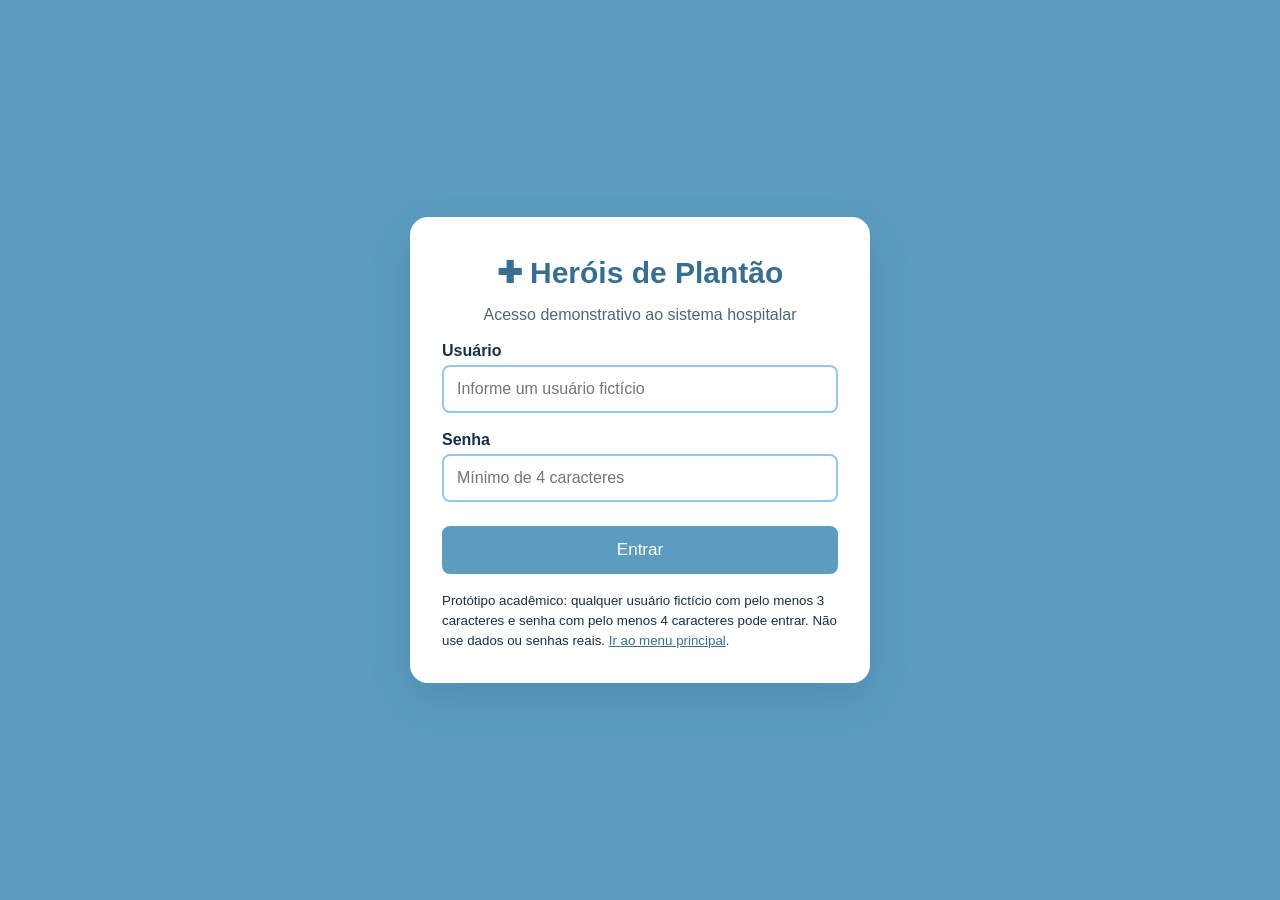
<file: src/main/resources/static/login.html>
<!doctype html><html lang="pt-BR"><head><meta charset="utf-8"><meta name="viewport" content="width=device-width, initial-scale=1"><title>Login | Heróis de Plantão</title><link rel="stylesheet" href="css/estilos.css"><style>body{min-height:100vh;display:grid;place-items:center;background:#5B9CBF}.login{width:min(94vw,460px);background:#fff;border-radius:18px;padding:32px;box-shadow:0 15px 40px #24577733}.login h1{text-align:center;color:#376f90}.login p{text-align:center;color:#526574}.login label{display:block;margin:18px 0 5px;font-weight:700}.login input{width:100%;padding:13px;border:2px solid #97C8E2;border-radius:8px}.login button{margin-top:24px;width:100%;border:0;border-radius:8px;padding:14px;background:#5B9CBF;color:white;font-size:17px;cursor:pointer}.login a{color:#376f90}.login small{display:block;margin-top:17px;line-height:1.5}</style></head><body><main class="login"><h1>✚ Heróis de Plantão</h1><p>Acesso demonstrativo ao sistema hospitalar</p><form id="login"><label for="usuario">Usuário</label><input id="usuario" autocomplete="username" minlength="3" required placeholder="Informe um usuário fictício"><label for="senha">Senha</label><input id="senha" type="password" autocomplete="off" minlength="4" required placeholder="Mínimo de 4 caracteres"><button type="submit">Entrar</button></form><small>Protótipo acadêmico: qualquer usuário fictício com pelo menos 3 caracteres e senha com pelo menos 4 caracteres pode entrar. Não use dados ou senhas reais. <a href="index.html">Ir ao menu principal</a>.</small></main><script src="js/login.js"></script></body></html>
</file>
<file: src/main/resources/static/css/estilos.css>
:root{font-family:Inter,Arial,sans-serif;color:#183048;background:#eef8fd;--blue:#5B9CBF;--nav:#376F90;--edge:#c5e0ef}*{box-sizing:border-box}body{margin:0}.shell{display:flex;min-height:100vh}.sidebar{width:255px;flex:none;background:var(--nav);color:#fff;padding:27px 18px;display:flex;flex-direction:column}.brand{display:flex;align-items:center;gap:12px;font-size:17px;line-height:1.18;margin-bottom:40px}.brand small{display:block;font-size:10px;color:#9dbdce;margin-top:8px;letter-spacing:.6px}.brand-mark{background:#5B9CBF;border-radius:14px;padding:13px;font-size:25px;color:#fff}.sidebar nav{display:grid;gap:7px}.nav{color:#c4d6e0;text-decoration:none;padding:14px 15px;display:flex;gap:14px;border-radius:10px}.nav:hover,.nav.active{background:#5B9CBF;color:white}.side-foot{margin-top:auto;color:#a2bbcc;font-size:11px;line-height:1.7}.main{min-width:0;flex:1;padding:30px 45px}.top{display:flex;align-items:center;justify-content:space-between;margin-bottom:20px}h1{font-size:30px;margin:6px 0}h2{font-size:19px}.eyebrow{letter-spacing:2px;color:#6688a1;font-size:10px;font-weight:800}.user{display:flex;align-items:center;gap:12px;color:#33566f;font-weight:600;font-size:13px}.user:first-letter{background:#d8e9f5}.notice{padding:13px 17px;background:#e2f2fa;border:1px solid #c3dce9;color:#37627c;border-radius:11px;font-size:13px;margin-bottom:25px}.cards{display:grid;grid-template-columns:repeat(4,minmax(130px,1fr));gap:17px;margin-bottom:25px}.metric,.panel{background:#fff;border:1px solid var(--edge);border-radius:15px;padding:22px;box-shadow:0 5px 19px #132a3b08}.metric small{color:#617a8d;display:block;margin-bottom:11px}.metric strong{font-size:32px}.metric i{display:block;height:4px;width:32px;background:#40b0c2;border-radius:4px;margin-top:13px}.panel{margin-bottom:20px}.panel-head,.actions{display:flex;align-items:center;justify-content:space-between;gap:15px;flex-wrap:wrap}.btn{border:0;border-radius:9px;background:var(--blue);color:white;padding:12px 18px;font-weight:700;cursor:pointer}.btn:hover{filter:brightness(.9)}.btn.secondary{background:#e8f1f7;color:#165c87}.btn.danger{background:#fff0ef;color:#ae4440}.btn:focus-visible,.nav:focus-visible,input:focus-visible,select:focus-visible,textarea:focus-visible{outline:3px solid #56b0cf;outline-offset:2px}.table-wrap{overflow:auto}table{width:100%;border-collapse:collapse;text-align:left;font-size:13px}th{font-size:11px;color:#678297;text-transform:uppercase;letter-spacing:.8px;background:#f5f9fc}th,td{padding:15px;border-bottom:1px solid #edf1f4}td{color:#29465a}.pill{display:inline-block;border-radius:50px;padding:5px 10px;background:#e8f5ec;color:#227a50;font-size:11px;font-weight:700}.pill.cancel{background:#ffeded;color:#a84545}.muted{color:#7790a0;font-size:13px}.form{display:grid;grid-template-columns:repeat(2,minmax(200px,1fr));gap:15px}.field{display:grid;gap:7px;font-size:12px;font-weight:700;color:#34576f}.field.wide{grid-column:1/-1}input,select,textarea{border:1px solid #cddbe5;border-radius:8px;padding:11px 12px;background:#fff;color:#17354a;font:inherit;width:100%}textarea{min-height:95px;resize:vertical}.form .actions{grid-column:1/-1;justify-content:flex-start}.empty{padding:28px;text-align:center;color:#8193a0}.two-col{display:grid;grid-template-columns:1.3fr 1fr;gap:18px}.menu-toggle{display:none}.statline{display:flex;gap:8px;align-items:center;margin:12px 0;color:#527089}.statline b{color:#1d567b}#toast{position:fixed;right:25px;bottom:25px;background:#173d55;color:#fff;border-radius:9px;padding:14px 20px;box-shadow:0 10px 30px #0003;opacity:0;transform:translateY(20px);transition:.2s;pointer-events:none}#toast.show{opacity:1;transform:translateY(0)}footer{text-align:center;color:#8aa0af;font-size:11px;padding:20px}@media(max-width:1000px){.cards{grid-template-columns:repeat(2,1fr)}.main{padding:24px}.two-col{grid-template-columns:1fr}}@media(max-width:690px){.sidebar{position:fixed;z-index:3;left:-255px;top:0;bottom:0;transition:left .2s}.sidebar.open{left:0}.menu-toggle{display:inline-block;border:0;background:#dbeaf2;border-radius:8px;padding:10px;margin-right:12px}.top{justify-content:flex-start}.user{margin-left:auto}.user span{display:none}.form{grid-template-columns:1fr}.cards{grid-template-columns:1fr 1fr}.main{padding:20px 15px}.metric{padding:16px}.metric strong{font-size:26px}}
/* Identidade visual reaproveitada do PI anterior: azul claro #97C8E2 e azul escuro #5B9CBF. */
:root{--azul-claro:#97C8E2;--azul-escuro:#5B9CBF}
</file>
